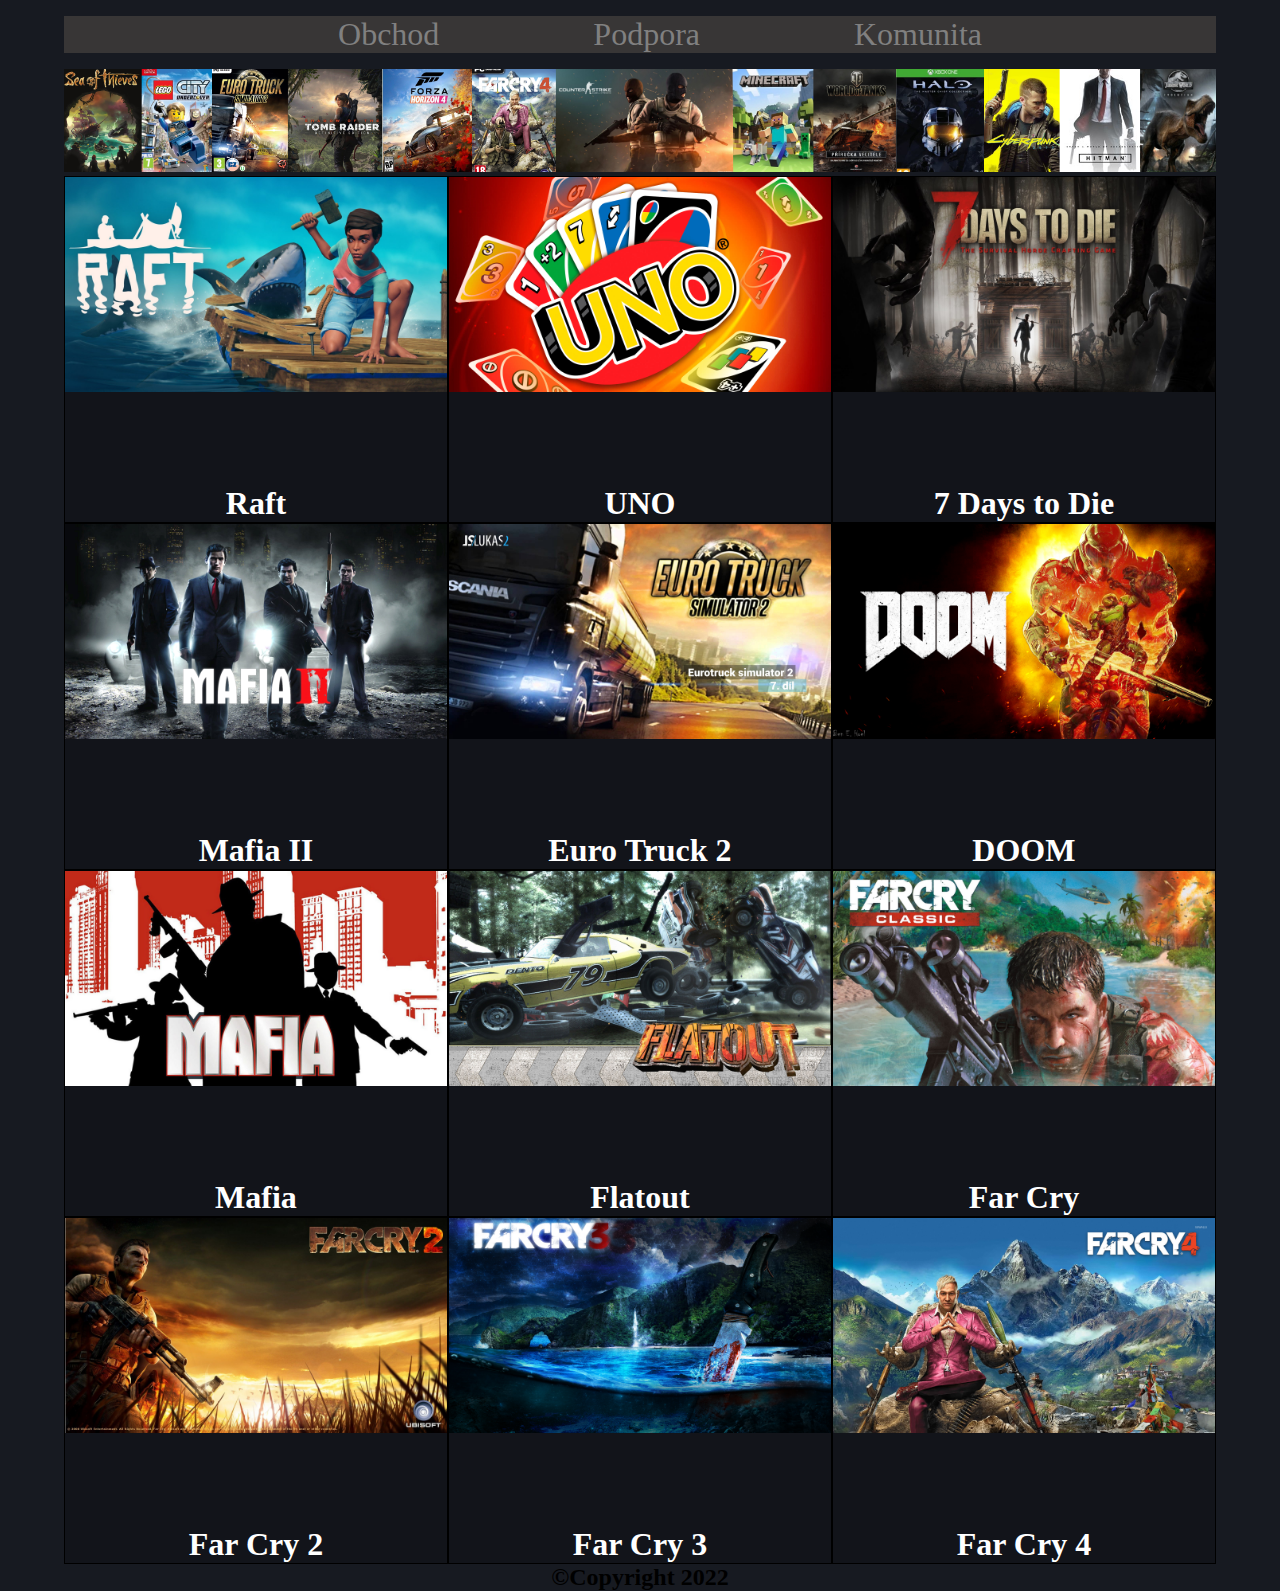
<file: index.html>
<!DOCTYPE html>
<html lang="en">
<head>
    <meta charset="UTF-8">
    <meta http-equiv="X-UA-Compatible" content="IE=edge">
    <meta name="viewport" content="width=device-width, initial-scale=1.0">
    <title>VAPORO</title>
	<meta charset="utf-8">
    <link rel="stylesheet" href="css/VAPORO2.css">
	<meta name="viewport" content="width=device-width, initial-scale=1.0">
    <link rel="icon" href="obrázky/logo2.png" type="image/gif" sizes="16x16">

    <style>

        *{box-sizing: border-box;}

        html, h2, body, div, header, footer, nav, section, article {margin: 0; padding: 0}

        .wrapper, header, footer
		{
			width: 90%;
			margin: 0 auto;
		}

        @media only screen and (min-width: 10px)
		{

            .na li a
            {
                text-decoration: none;
                color: gray;
                font-size: 2rem;
            }

            nav, section, article
            {
                width: 100%;
            }
		}

        @media only screen and (min-width: 800px)
		{
            .pod
            {
                margin-left: 50px;
                margin-right: 50px;
            }

            .na li
            {
                display: inline-block;
            }

            nav, section
            {
                width: 50%;
            }

            article
            {
                width: 100%;
            }
		}

        @media only screen and (min-width: 1200px)
		{
            .pod
            {
                margin-left: 150px;
                margin-right: 150px;
            }

            .na li
            {
                display: inline-block;
            }
            nav, section, article
            {
                width: 33.33%;
            }
		}
    </style>

</head>
<body style="background: #171a21;">
<header>
    <ul class="na" align="center">
        <li><a href="index.html">Obchod </a></li> 
        <li class="pod"><a href="Podpora.html">Podpora</a></li>
        <li class="kom"><a href="Komunita.html"> Komunita</a></li>
    </ul>
    <img style="width: 100%;" src="obrázky/banner2.png" alt="banener">
</header>

<div class="wrapper">
    <nav class="jednahra" align="center">
        <div class="container">
            <a href="Raft.html"><img src="obrázky/Raft.jpg" alt="Raft" class="image"></a>
            <div class="overlay">Koupit nyní</div>
        </div>
        <h1>Raft</h1>
    </nav>
    <section class="jednahra" align="center">
        <div class="container">
            <a href="#"><img src="obrázky/Uno.jpg" alt="UNO" class="image"></a>
            <div class="overlay">Koupit nyní</div>
        </div>
        <h1>UNO</h1>
    </section>
    <article class="jednahra" align="center">
        <div class="container">
            <a href="#"><img src="obrázky/7days.jpg" alt="7 Days to Die" class="image"></a>
            <div class="overlay">Koupit nyní</div>
        </div>
        <h1>7 Days to Die</h1>
    </article>

    <nav class="jednahra" align="center">
        <div class="container">
            <a href="#"><img src="obrázky/Mafia2.jpg" alt="Mafia II" class="image"></a>
            <div class="overlay">Koupit nyní</div>
        </div>
        <h1>Mafia II</h1>
    </nav>
    <section class="jednahra" align="center">
        <div class="container">
            <a href="#"><img src="obrázky/Euro2.jpg" alt="Euro Truck 2" class="image"></a>
            <div class="overlay">Koupit nyní</div>
        </div>
        <h1>Euro Truck 2</h1>
    </section>
    <article class="jednahra" align="center">
        <div class="container">
            <a href="#"><img src="obrázky/DOOM.png" alt="DOOM" class="image"></a>
            <div class="overlay">Koupit nyní</div>
        </div>
        <h1>DOOM</h1>
    </article>

    <nav class="jednahra" align="center">
        <div class="container">
            <a href="#"><img src="obrázky/Mafia.jpg" alt="Mafia" class="image"></a>
            <div class="overlay">Koupit nyní</div>
        </div>
        <h1>Mafia</h1>
    </nav>
    <section class="jednahra" align="center">
        <div class="container">
            <a href="#"><img src="obrázky/Flatout.jpg" alt="Flatout" class="image"></a>
            <div class="overlay">Koupit nyní</div>
        </div>
        <h1>Flatout</h1>
    </section>
    <article class="jednahra" align="center">
        <div class="container">
            <a href="#"><img src="obrázky/FarCry.jfif" alt="Far Cry" class="image"></a>
            <div class="overlay">Koupit nyní</div>
        </div>
        <h1>Far Cry</h1>
    </article>
    
    <nav class="jednahra" align="center">
        <div class="container">
            <a href="#"><img src="obrázky/FarCry2.jpg" alt="Far Cry 2" class="image"></a>
            <div class="overlay">Koupit nyní</div>
        </div>
        <h1>Far Cry 2</h1>
    </nav>
    <section class="jednahra" align="center">
        <div class="container">
            <a href="#"><img src="obrázky/FarCry3.png" alt="Far Cry 3" class="image"></a>
            <div class="overlay">Koupit nyní</div>
        </div>
        <h1>Far Cry 3</h1>
    </section>
    <article class="jednahra" align="center">
        <div class="container">
            <a href="#"><img src="obrázky/FarCry4.jpg" alt="Far Cry 4" class="image"></a>
            <div class="overlay">Koupit nyní</div>
        </div>
        <h1>Far Cry 4</h1>
    </article>
</div>



<footer align="center";>
    <h2>©Copyright 2022</h2>
</footer>
    
</body>
</html>
</file>
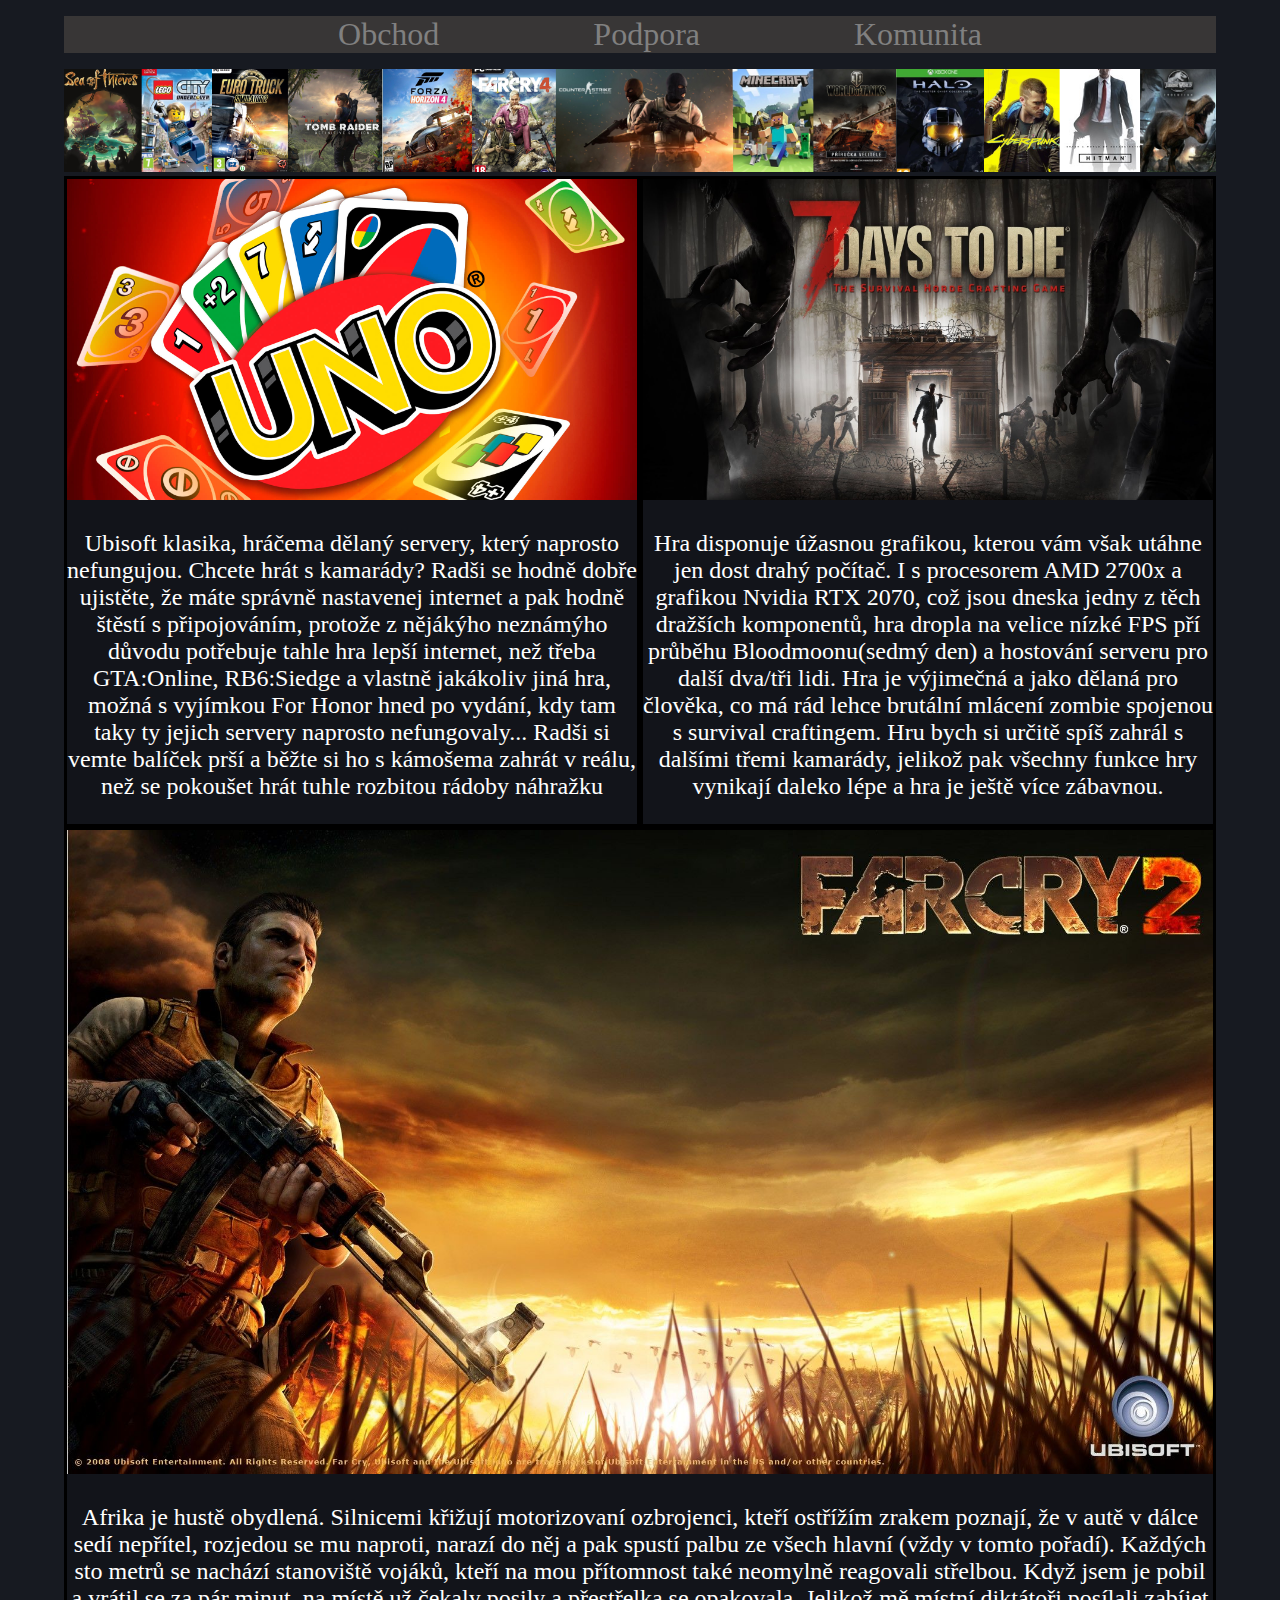
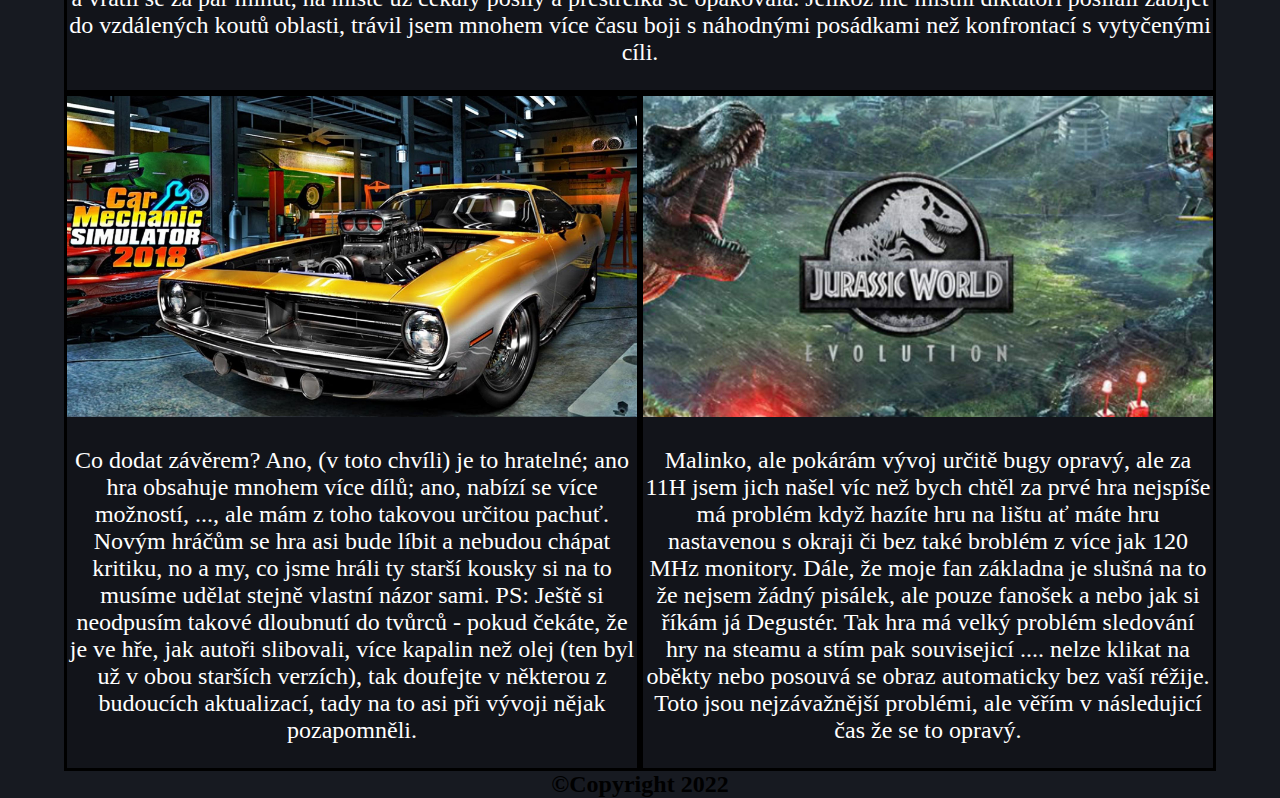
<file: Komunita.html>
<!DOCTYPE html>
<html lang="en">
<head>
    <meta charset="UTF-8">
    <meta http-equiv="X-UA-Compatible" content="IE=edge">
    <meta name="viewport" content="width=device-width, initial-scale=1.0">
    <title>Komunita</title>
	<meta charset="utf-8">
    <link rel="stylesheet" href="css/Komunita.css">
	<meta name="viewport" content="width=device-width, initial-scale=1.0">
    <link rel="icon" href="obrázky/logo2.png" type="image/gif" sizes="16x16">

    <style>

        *{box-sizing: border-box;}

        html, h2, body, div, header, footer, nav, section{margin: 0; padding: 0}

        .wrapper, header, footer
		{
			width: 90%;
			margin: 0 auto;
		}

        @media only screen and (min-width: 10px)
		{

            .na li a
            {
                text-decoration: none;
                color: gray;
                font-size: 2rem;
            }

            nav, section, article
            {
                width: 100%;
            }
		}

        @media only screen and (min-width: 800px)
		{
            .pod
            {
                margin-left: 50px;
                margin-right: 50px;
            }

            .na li
            {
                display: inline-block;
            }

            nav, section
            {
                width: 50%;
            }

            article
            {
                width: 100%;
            }
		}

        @media only screen and (min-width: 1200px)
		{
            .pod
            {
                margin-left: 150px;
                margin-right: 150px;
            }

            .na li
            {
                display: inline-block;
            }
            nav, section
            {
                width: 50%;
            }
            article
            {
                width: 100%;
            }
		}
    </style>

</head>
<body style="background: #171a21;">
<header>
    <ul class="na" align="center">
        <li><a href="index.html">Obchod </a></li> 
        <li class="pod"><a href="Podpora.html">Podpora</a></li>
        <li class="kom"><a href="Komunita.html"> Komunita</a></li>
    </ul>
    <img style="width: 100%;" src="obrázky/banner2.png" alt="banener">
</header>

<div class="wrapper">
    <nav class="recence" align="center">
        <a href="#"><img src="obrázky/Uno.jpg"></a>
        <p>Ubisoft klasika, hráčema dělaný servery, který naprosto nefungujou. Chcete hrát s kamarády? Radši se hodně dobře ujistěte, že máte správně nastavenej internet a pak hodně štěstí s připojováním, protože z nějákýho neznámýho důvodu potřebuje tahle hra lepší internet, než třeba GTA:Online, RB6:Siedge a vlastně jakákoliv jiná hra, možná s vyjímkou For Honor hned po vydání, kdy tam taky ty jejich servery naprosto nefungovaly...
           Radši si vemte balíček prší a běžte si ho s kámošema zahrát v reálu, než se pokoušet hrát tuhle rozbitou rádoby náhražku</p>
    </nav>

    <section class="recence" align="center">
        <a href="#"><img src="obrázky/7days.jpg"></a>
        <p>Hra disponuje úžasnou grafikou, kterou vám však utáhne
           jen dost drahý počítač. I s procesorem AMD 2700x a grafikou Nvidia RTX 2070, což jsou dneska jedny z těch dražších komponentů, hra dropla na velice nízké FPS pří průběhu Bloodmoonu(sedmý den) a hostování serveru pro další dva/tři lidi.
           Hra je výjimečná a jako dělaná pro člověka, co má rád lehce brutální mlácení zombie spojenou s survival craftingem. Hru bych si určitě spíš zahrál s dalšími třemi kamarády, jelikož pak všechny funkce hry vynikají daleko lépe a hra je ještě více zábavnou.</p>
    </section>

    <article class="recence" align="center">
        <a href="#l"><img src="obrázky/FarCry2.jpg"></a>
        <p>Afrika je hustě obydlená. Silnicemi křižují motorizovaní ozbrojenci, kteří ostřížím zrakem poznají, že v autě v dálce sedí nepřítel, rozjedou se mu naproti, narazí do něj a pak spustí palbu ze všech hlavní (vždy v tomto pořadí). Každých sto metrů se nachází stanoviště vojáků, kteří na mou přítomnost také neomylně reagovali střelbou. Když jsem je pobil a vrátil se za pár minut, na místě už čekaly posily a přestřelka se opakovala. Jelikož mě místní diktátoři posílali zabíjet do vzdálených koutů oblasti, trávil jsem mnohem více času boji s náhodnými posádkami než konfrontací s vytyčenými cíli.</p>
    </article>

    <nav class="recence" align="center">
        <a href="#"><img src="obrázky/Car.jpg"></a>
        <p>Co dodat závěrem? Ano, (v toto chvíli) je to hratelné; ano hra obsahuje mnohem více dílů; ano, nabízí se více možností, ..., ale mám z toho takovou určitou pachuť. Novým hráčům se hra asi bude líbit a nebudou chápat kritiku, no a my, co jsme hráli ty starší kousky si na to musíme udělat stejně vlastní názor sami.
            PS: Ještě si neodpusím takové dloubnutí do tvůrců - pokud čekáte, že je ve hře, jak autoři slibovali, více kapalin než olej (ten byl už v obou starších verzích), tak doufejte v některou z budoucích aktualizací, tady na to asi při vývoji nějak pozapomněli.</p>
    </nav>

    <section class="recence" align="center">
        <a href="#"><img src="obrázky/Jurassic.jpg"></a>
        <p>Malinko, ale pokárám vývoj určitě bugy opravý, ale za 11H jsem jich našel víc než bych chtěl za prvé hra nejspíše má problém když hazíte hru na lištu ať máte hru nastavenou s okraji či bez také broblém z více jak 120 MHz monitory. Dále, že moje fan základna je slušná na to že nejsem žádný pisálek, ale pouze fanošek a nebo jak si říkám já Degustér. Tak hra má velký problém sledování hry na steamu a stím pak souvisejicí .... nelze klikat na oběkty nebo posouvá se obraz automaticky bez vaší réžije.
            Toto jsou nejzávažnější problémi, ale věřím v následujicí čas že se to opravý.</p>
    </section>
</div>

<footer align="center";>
    <h2>©Copyright 2022</h2>
</footer>
    
</body>
</html>
</file>
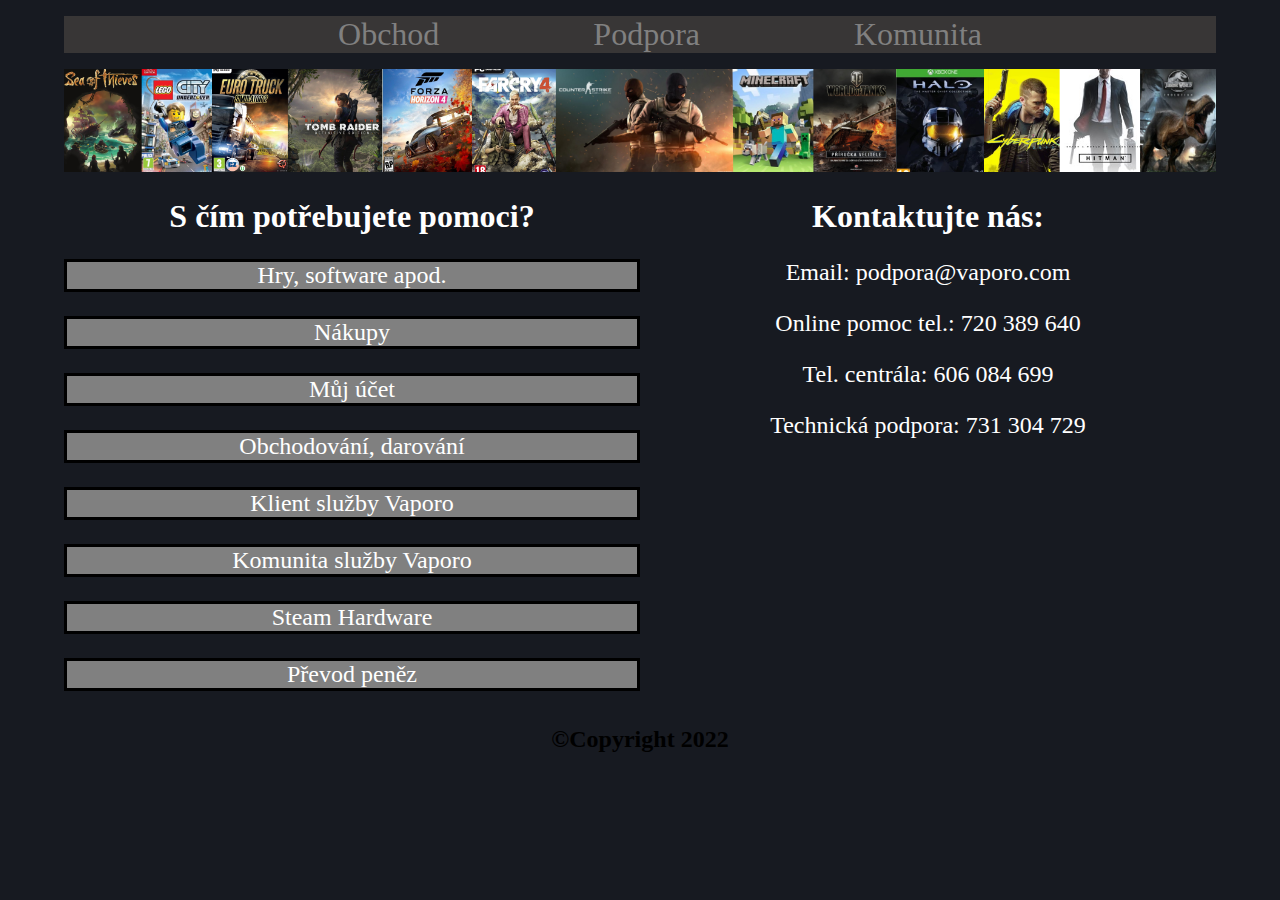
<file: Podpora.html>
<!DOCTYPE html>
<html lang="en">
<head>
    <meta charset="UTF-8">
    <meta http-equiv="X-UA-Compatible" content="IE=edge">
    <meta name="viewport" content="width=device-width, initial-scale=1.0">
    <title>Podpora</title>
	<meta charset="utf-8">
    <link rel="stylesheet" href="css/Podpora.css">
	<meta name="viewport" content="width=device-width, initial-scale=1.0">
    <link rel="icon" href="obrázky/logo2.png" type="image/gif" sizes="16x16">

    <style>

        *{box-sizing: border-box;}

        html, h2, body, div, header, footer, nav, section{margin: 0; padding: 0}

        .wrapper, header, footer
		{
			width: 90%;
			margin: 0 auto;
		}

        @media only screen and (min-width: 10px)
		{

            .na li a
            {
                text-decoration: none;
                color: gray;
                font-size: 2rem;
            }

            nav, section
            {
                width: 100%;
            }
		}

        @media only screen and (min-width: 800px)
		{
            .pod
            {
                margin-left: 50px;
                margin-right: 50px;
            }

            .na li
            {
                display: inline-block;
            }

            nav, section
            {
                width: 50%;
            }
            section
            {
                height: 550px;
            }

		}

        @media only screen and (min-width: 1200px)
		{
            .pod
            {
                margin-left: 150px;
                margin-right: 150px;
            }

            .na li
            {
                display: inline-block;
            }
            nav, section
            {
                width: 50%;
            }
		}
    </style>

</head>
<body style="background: #171a21;">
<header>
    <ul class="na" align="center">
        <li><a href="index.html">Obchod </a></li> 
        <li class="pod"><a href="Podpora.html">Podpora</a></li>
        <li class="kom"><a href="Komunita.html"> Komunita</a></li>
    </ul>
    <img style="width: 100%;" src="obrázky/banner2.png" alt="banener">
</header>

<div class="wrapper">
    <nav class="pomoc" align="center">
        <h1>S čím potřebujete pomoci?</h1>
            <a href="https://www.zive.cz/poradna/steam-nespusti-hru/sc-20-cq-545332/default.aspx?consultanswers=1" target="blank"><p class="klacek">Hry, software apod.</p></a>
            <a href="https://www.zive.cz/poradna/steam-nespusti-hru/sc-20-cq-545332/default.aspx?consultanswers=1" target="blank"><p class="klacek">Nákupy</p></a>
            <a href="https://www.zive.cz/poradna/steam-nespusti-hru/sc-20-cq-545332/default.aspx?consultanswers=1" target="blank"><p class="klacek">Můj účet</p></a>
            <a href="https://www.zive.cz/poradna/steam-nespusti-hru/sc-20-cq-545332/default.aspx?consultanswers=1" target="blank"><p class="klacek">Obchodování, darování</p></a>
            <a href="https://www.zive.cz/poradna/steam-nespusti-hru/sc-20-cq-545332/default.aspx?consultanswers=1" target="blank"><p class="klacek">Klient služby Vaporo</p></a>
            <a href="https://www.zive.cz/poradna/steam-nespusti-hru/sc-20-cq-545332/default.aspx?consultanswers=1" target="blank"><p class="klacek">Komunita služby Vaporo</p></a>
            <a href="https://www.zive.cz/poradna/steam-nespusti-hru/sc-20-cq-545332/default.aspx?consultanswers=1" target="blank"><p class="klacek">Steam Hardware</p></a>
            <a href="https://www.google.com/search?q=bitcoin&oq=bitco&aqs=chrome.0.0i433j69i57j0i433j0i131i433j0j0i131i433j69i60j69i61.2192j1j7&sourceid=chrome&ie=UTF-8" target="blank"><p class="klacek">Převod peněz</p></a>
    </nav>
    <section class="pomoc" align="center">
        <h1>Kontaktujte nás:</h1>
            <p>Email: podpora@vaporo.com</p>
            <p>Online pomoc tel.: 720 389 640</p>
            <p>Tel. centrála: 606 084 699</p>
            <p>Technická podpora: 731 304 729</p>
    </section>
</div>

<footer align="center";>
    <h2>©Copyright 2022</h2>
</footer>
    
</body>
</html>
</file>
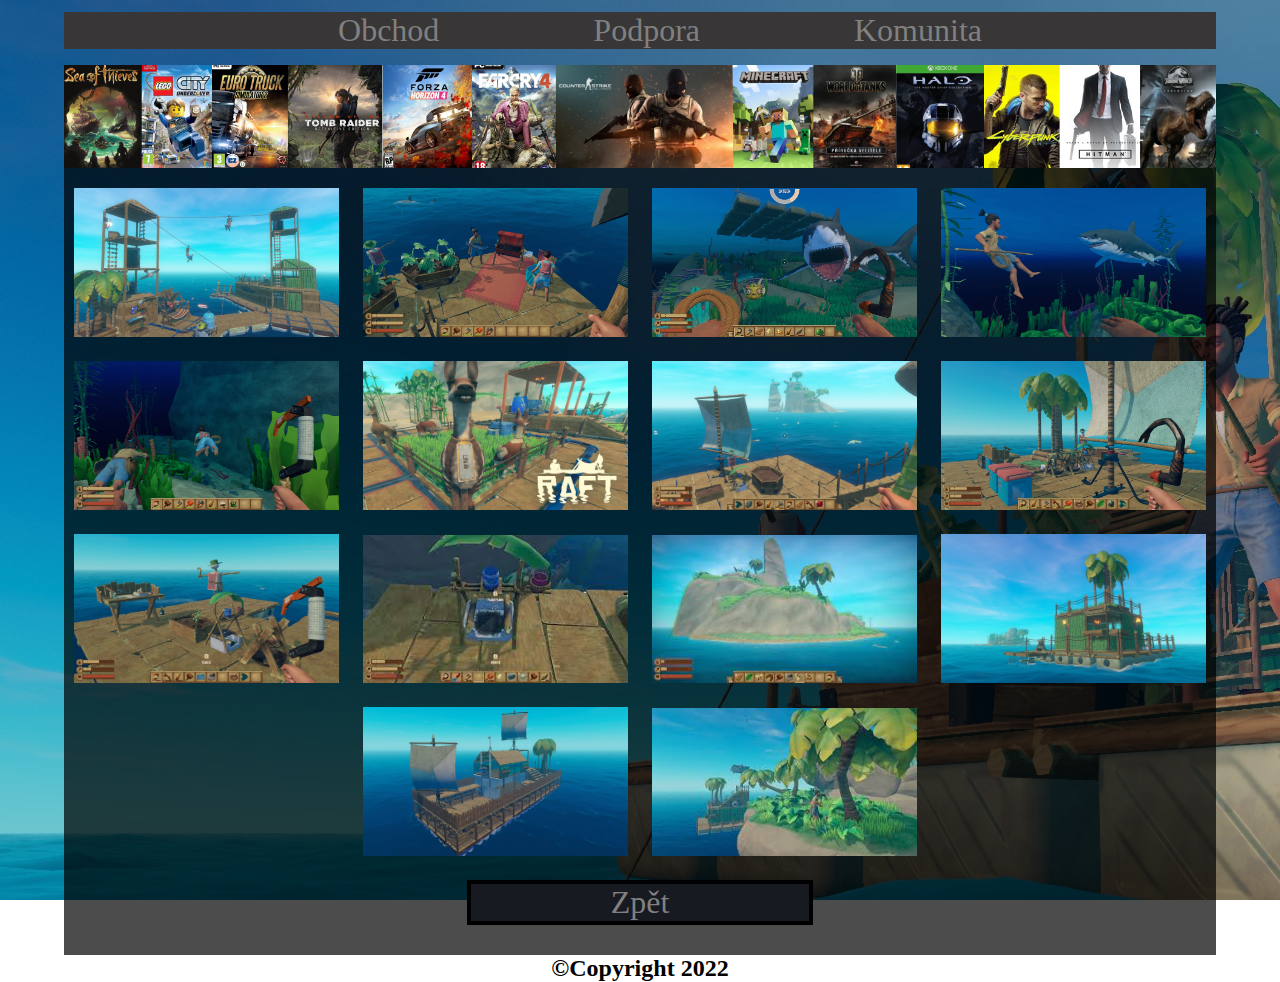
<file: RAFTG.html>
<!DOCTYPE HTML PUBLIC "-//W3C//DTD HTML 4.01 Transitional//EN">
<html lang="cs-cz">
  <head>
  <meta charset="utf-8">
  <link rel="stylesheet" href="css/Raft.css">
  <link rel="icon" href="obrázky/logo2.png" type="image/gif" sizes="16x16">
  <title>Galerie Raft</title>
  <style>

    *{box-sizing: border-box;}

    html, h2, body, div, header, footer, nav, section, article {margin: 0; padding: 0}

    .poleg, header, footer
    {
        width: 90%;
        margin: 0 auto;
    }

    @media only screen and (min-width: 10px)
    {

        .na li a
        {
            text-decoration: none;
            color: gray;
            font-size: 2rem;
        }

        nav, section, article
        {
            width: 100%;
        }
    }

    @media only screen and (min-width: 800px)
    {
        .pod
        {
            margin-left: 50px;
            margin-right: 50px;
        }

        .na li
        {
            display: inline-block;
        }

        nav, section
        {
            width: 50%;
        }

        article
        {
            width: 100%;
        }
    }

    @media only screen and (min-width: 1200px)
    {
        .pod
        {
            margin-left: 150px;
            margin-right: 150px;
        }

        .na li
        {
            display: inline-block;
        }
        nav, section, article
        {
            width: 33.33%;
        }
    }
</style>

  </head>
  <body style="background-image: url(obrázkyp/RAFTP.jpg); background-attachment: fixed;">
    <header>
        <ul class="na" align="center">
            <li><a href="index.html">Obchod </a></li> 
            <li class="pod"><a href="Podpora.html">Podpora</a></li>
            <li class="kom"><a href="Komunita.html"> Komunita</a></li>
        </ul>
        <img style="width: 100%;" src="obrázky/banner2.png" alt="banener">
    </header>
    <div class="poleg" align="center">
        <a href="obrazkyg/Raft/1.png" target="_blank"><img src="obrazkyg/Raft/1.png"></a>
        <a href="obrazkyg/Raft/2.jpg" target="_blank"><img src="obrazkyg/Raft/2.jpg"></a>
        <a href="obrazkyg/Raft/3.jpg" target="_blank"><img src="obrazkyg/Raft/3.jpg"></a>
        <a href="obrazkyg/Raft/4.jpg" target="_blank"><img src="obrazkyg/Raft/4.jpg"></a> 
        <a href="obrazkyg/Raft/5.jpg" target="_blank"><img src="obrazkyg/Raft/5.jpg"></a>
        <a href="obrazkyg/Raft/7.jpg" target="_blank"><img src="obrazkyg/Raft/7.jpg"></a>
        <a href="obrazkyg/Raft/8.jpg" target="_blank"><img src="obrazkyg/Raft/8.jpg"></a>
        <a href="obrazkyg/Raft/9.jpg" target="_blank"><img src="obrazkyg/Raft/9.jpg"></a>
        <a href="obrazkyg/Raft/10.jpg" target="_blank"><img src="obrazkyg/Raft/10.jpg"></a>
        <a href="obrazkyg/Raft/11.jfif" target="_blank"><img src="obrazkyg/Raft/11.jfif"></a>
        <a href="obrazkyg/Raft/12.jfif" target="_blank"><img src="obrazkyg/Raft/12.jfif"></a>
        <a href="obrazkyg/Raft/13.png" target="_blank"><img src="obrazkyg/Raft/13.png"></a>
        <a href="obrazkyg/Raft/14.jpg" target="_blank"><img src="obrazkyg/Raft/14.jpg"></a>
        <a href="obrazkyg/Raft/15.jfif" target="_blank"><img src="obrazkyg/Raft/15.jfif"></a>

        <div id="zpet" class="zpet">
            <a href="Raft.html">Zpět</a>
        </div>
    </div>

    

    <footer align="center";>
        <h2>©Copyright 2022</h2>
      </footer>
     
  </body>
</html>
</file>
<file: css/VAPORO2.css>
.na
{
    width: 100%;
    background-color: #383636;
    color: #383636;  
    text-decoration: none;
}

.na li a:hover
{
    color: white;
}

.jednahra
{
    border: 1px solid black;
    float: left;
    margin: 20 10;
    color: White;
    background: rgba(0,0,0,0.2);
}

.jednahra img
{
    width: 100%;
}


.container {
  position: relative;
}

.image {
  display: block;
  width: 100%;
  height: auto;
}

h1
{
    font-size: 2rem;;
    margin-top: 25%;
    margin-bottom: 0;
    /*height: 20px;*/
}

.overlay {
  position: relative; 
  /*margin-bottom: -40px; */
  margin-top: -20%;
  background: rgb(0, 0, 0);
  background: rgba(0, 0, 0, 0.5); /*Black see-through*/
  width: 100%;
  transition: .5s ease;
  opacity:0;
  color: white;
  font-weight: bold;
  font-size: 4rem;
  /*padding: 10%;*/
  margin-bottom: 5%;
  text-align: center;
}

.container:hover .overlay {
  opacity: 1;
}
</file>
<file: css/Komunita.css>
.na
{
    width: 100%;
    background-color: #383636;
    color: #383636;  
    text-decoration: none;
}
    
.na li a:hover
{
    color: white;
}
    
.recence
{
    font-size: 1.5rem;
    float: left;
    color: White;
    border: 3px solid black;
    background-color: rgba(0,0,0,0.2);
}
    
h1
{
    font-size: 2rem;;
}
    
.recence p 
{ 
    color: white;
}

.recence img
{
    width: 100%;
}
</file>
<file: css/Podpora.css>
.na
{
    width: 100%;
    background-color: #383636;
    color: #383636;  
    text-decoration: none;
}

.na li a:hover
{
    color: white;
}

.pomoc
{
    font-size: 1.5rem;
    float: left;
    color: White;
}

h1
{
    font-size: 2rem;;
}

.pomoc p 
{ 
    color: white;
}

.pomoc a
{
    text-decoration: none;   
}

.pomoc a:hover
{
    text-decoration: none;  
    font-weight: bold;
}

.klacek
{
    border: 3px solid black;
    background-color: gray;
}
</file>
<file: css/Raft.css>
.na
{
    margin-top: 12px;
    width: 100%;
    background-color: #383636;
    color: #383636;  
    text-decoration: none;
}

.na li a:hover
{
    color: white;
}

.wrapper
{
    background: rgba(0, 0, 0, 0.7);
    color: white;
    width: 80%;
}

.nazev
{
    margin-top: 10px;
    background-color: #383636;
    width: 70%;
    
}

.cena a:hover
{
    text-decoration: none;
    color:white;
}

.cena
{
    background-color: lime;
    float:initial;
}

.cena a
{
    text-decoration: none;
    color: gray;
}

.Hra
{
    
    background-color: #383636;
    /*width: 70%*/
}

.p1
{
    float: left;
    padding-left: 2%;
}

.p2
{
    float: right;
    padding-right: 2%;
}

.obsah
{
    margin-top: 50px;
    width: 70%;
    font-size: 2rem;
}

.obsah p
{
    font-size: 1.8rem;
}

.pole
{
    width: 70%;
}

.table
{
    background: #171a21;
    font-size: 1rem;
    font-weight: bold;
}

table, th, td
{
     border: 4px solid black;
     border-collapse: collapse;
}

.table img
{
    width: 15%;
}

.pis
{
    color: white;
}

td
{
    text-align: center;
    color: white;
}

.galerie
{
    font-size: 2rem;
    margin-top: 120; 
    border: 4px solid black;
    width: 30%;
    background: #171a21;
    margin-bottom: 60px;
}

.galerie a
{
    text-decoration: none;
    color: gray;
}

.galerie a:hover
{
    text-decoration: none;
    color: white;
}

.poleg
{
    margin-top: 200px;
    background: rgb(0, 0, 0);
    background: rgba(0, 0, 0, 0.7);
    padding-bottom: 30;
}

.poleg img
{
    width: 23%;
    margin-left: 10;
    margin-right: 10;
    margin-top: 20;
}

.poleg img:hover
{
    transform: scale(1.3);
}

.zpet
{
    font-size: 2rem;
    margin-top: 20px; 
    border: 4px solid black;
    width: 30%;
    background: #171a21;
}

.zpet a
{
    text-decoration: none;
    color: gray;
}

.zpet a:hover
{
    text-decoration: none;
    color: white;
}
</file>
